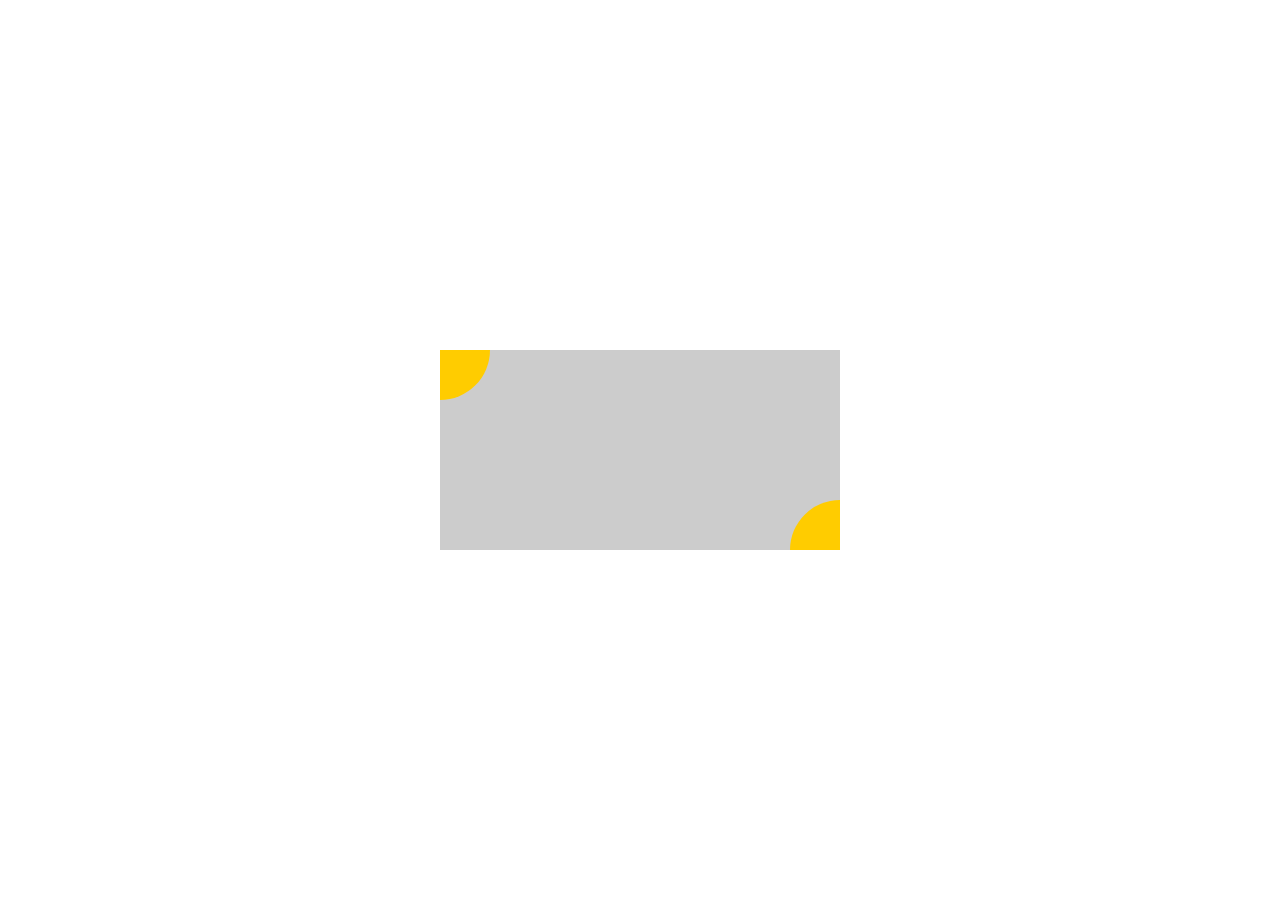
<file: task.4/index.html>
<!DOCTYPE html>
<html>
	<head>
		<meta charset="UTF-8">
		<title>task4</title>
		<link rel="stylesheet" type="text/css" href="css/css.css">
		<link rel="stylesheet" type="text/css" href="css/css1.css">
	</head>
	<body>
		<div class="square">
			<div class="roundOne"></div>
			<div class="roundTwo"></div>
		</div>
	</body>
</html>
</file>
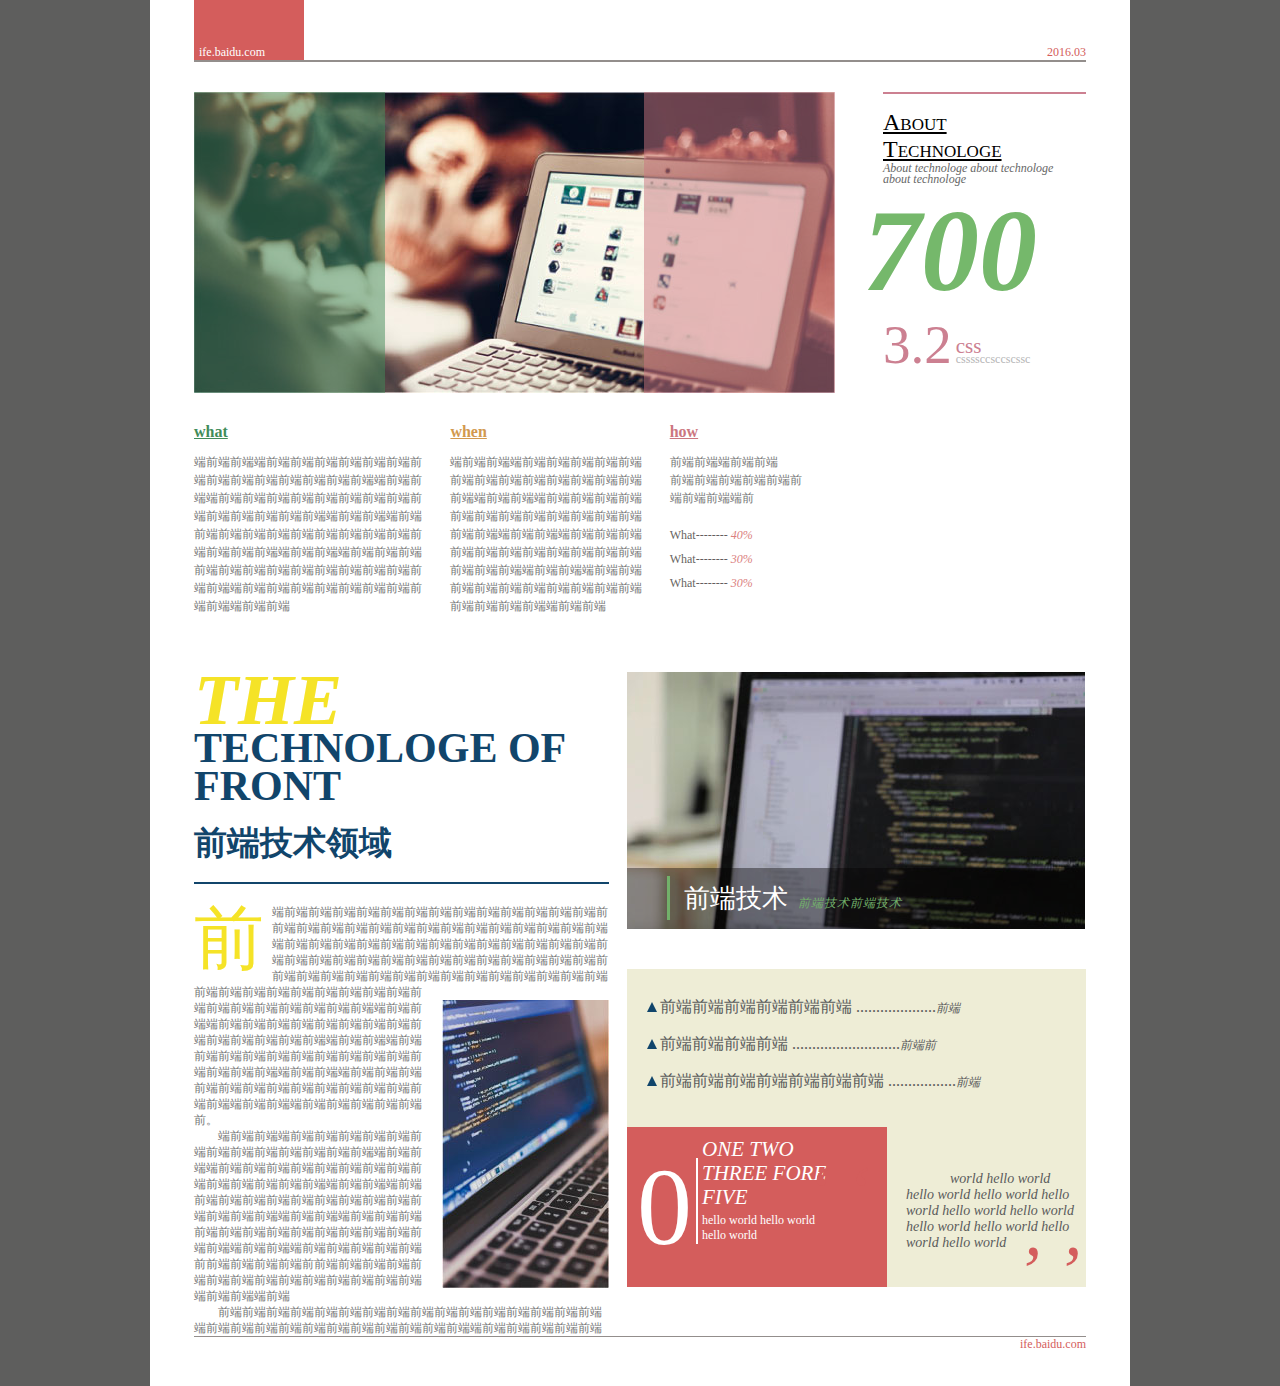
<file: task.6/index.html>
﻿<!DOCTYPE html>
<html>
<head>
	<meta charset="uft-8">
	<title>task6</title>
	<link rel="stylesheet" type="text/css" href="css/css.css">
</head>
<body>
	<div>
		<div class="main">
			<header>
				<div></div>
				<span id="website">ife.baidu.com</span>
				<span id="time">2016.03</span>
			</header>
			<hr/>
			<div class="topColumn">
				<div class="leftColumn">
					<figure>
						<div></div>
						<img src="image/leftTop.jpg">
						<div></div>
					</figure>
					<section>
						<div id="one">
							<p>what</p>
							<p>端前端前端端前端前端前端前端前端前端前端前端前端前端前端前端前端前端端前端前端端前端前端前端前端前端前端前端前端前端前端前端前端前端前端端前端前端端前端前端前端前端前端前端前端前端前端前端前端前端前端前端端前端前端端前端前端前端前端前端前端前端前端前端前端前端前端前端前端端前端前端前端前端前端前端前端前端前端端前端前端</p>
						</div>
						<div id="two">
							<p>when</p>
							<p>端前端前端端前端前端前端前端前端前端前端前端前端前端前端前端前端前端端前端前端端前端前端前端前端前端前端前端前端前端前端前端前端前端前端端前端前端端前端前端前端前端前端前端前端前端前端前端前端前端前端前端端前端前端端前端前端前端前端前端前端前端前端前端前端前端前端前端前端端前端前端</p>
						</div>
						<div id="three">
							<p>how</p>
							<p>前端前端端前端前端<br/>
							前端前端前端前端前端前<br/>
							端前端前端端前</p>
							<p>
								What-------- <span>40%</span><br/>
								What-------- <span>30%</span><br/>
								What-------- <span>30%</span><br/>
							</p>
						</div>
					</section>
					</div>
				<div class="rightColumn">
					<hr/>
					<p>About<br/>
					Technologe</p>
					<p>About technologe about technologe<br/> 
						about technologe</p>
					<p>700</p>
					<p>3.2</p>
					<p>
						<span>css</span><br/>
						<span>cssssccsccscssc</span>
					</p>
				</div>
			</div>
			<div class="underColumn">
				<article>
					<h1><span>THE</span> TECHNOLOGE
						OF FRONT</h1>
					<h2>前端技术领域</h2>
					<hr/>
					<p> 
						<span>前</span>端前端前端前端前端前端前端前端前端前端前端前端前端前端前前端前端前端前端前端前端前端前端前端前端前端前端前端前端端前端前端前端前端前端前端前端前端前端前端前端前端前端前端前端前端前端前端前端前端前端前端前端前端前端前端前端前前端前端前端前端前端前端前端前端前端前端前端前端前端前端<br/>
						<img src="image/leftBottom.jpg">
						前端前端前端前端前端前端前端前端前端前端前端前端前端前端前端前端前端端前端前端端前端前端前端前端前端前端前端前端前端前端前端前端前端前端端前端前端端前端前端前端前端前端前端前端前端前端前端前端前端前端前端端前端前端端前端前端前端前端前端前端前端前端前端前端前端前端前端前端端前端前端端前端前端前端前端前端前。
					</p>
					<p>
						端前端前端端前端前端前端前端前端前端前端前端前端前端前端前端前端端前端前端端前端前端前端前端前端前端前端前端前端前端前端前端前端前端端前端前端端前端前端前端前端前端前端前端前端前端前端前端前端前端前端端前端前端端前端前端前端前端前端前端前端前端前端前端前端前端前端前端端前端前端端前端前端前端前端前端前前端前端前端前端前前端前端前端前端前端前端前端前端前端前端前端前端前端前端端前端前端端前端
					</p>
					<p>
						前端前端前端前端前端前端前端前端前端前端前端前端前端前端前端前端端前端前端前端前端前端前端前端前端前端前端前端端前端前端前端前端前端
					</p>
				</article>
				<div>
					<figure>
						<img src="image/rightBottom.jpg">
						<div></div>
						<div>
							<div id="line1"></div>
							<span>前端技术</span><span>前端技术前端技术</span>
						</div>
					</figure>
					<section>
						<p><span class="triangle"></span>前端前端前端前端前端前端 ....................<span class="word">前端</span><br/>
						<span class="triangle"></span>前端前端前端前端 ...........................<span class="word">前端前</span><br/>
						<span class="triangle"></span>前端前端前端前端前端前端前端 .................<span class="word">前端</span></p>
						<div id="redSquare">
							<p>0</p>
							<div id="line2"></div>
							<div>
								<p>ONE TWO<br/> 
								THREE FORE FIVE</p>
								<p>hello world hello world<br/> 
								hello world</p>
							</div>
						</div>
						<p><span>‘‘</span><br/>world hello world hello world hello world hello world hello world hello world hello world hello world hello world hello world<span>’’</span></p>
					</section>
				</div>
			</div>
			<footer>
				<hr/>
				<p>ife.baidu.com</p>
			</footer>
		</div>
	</div>
</body>
</html>
</file>
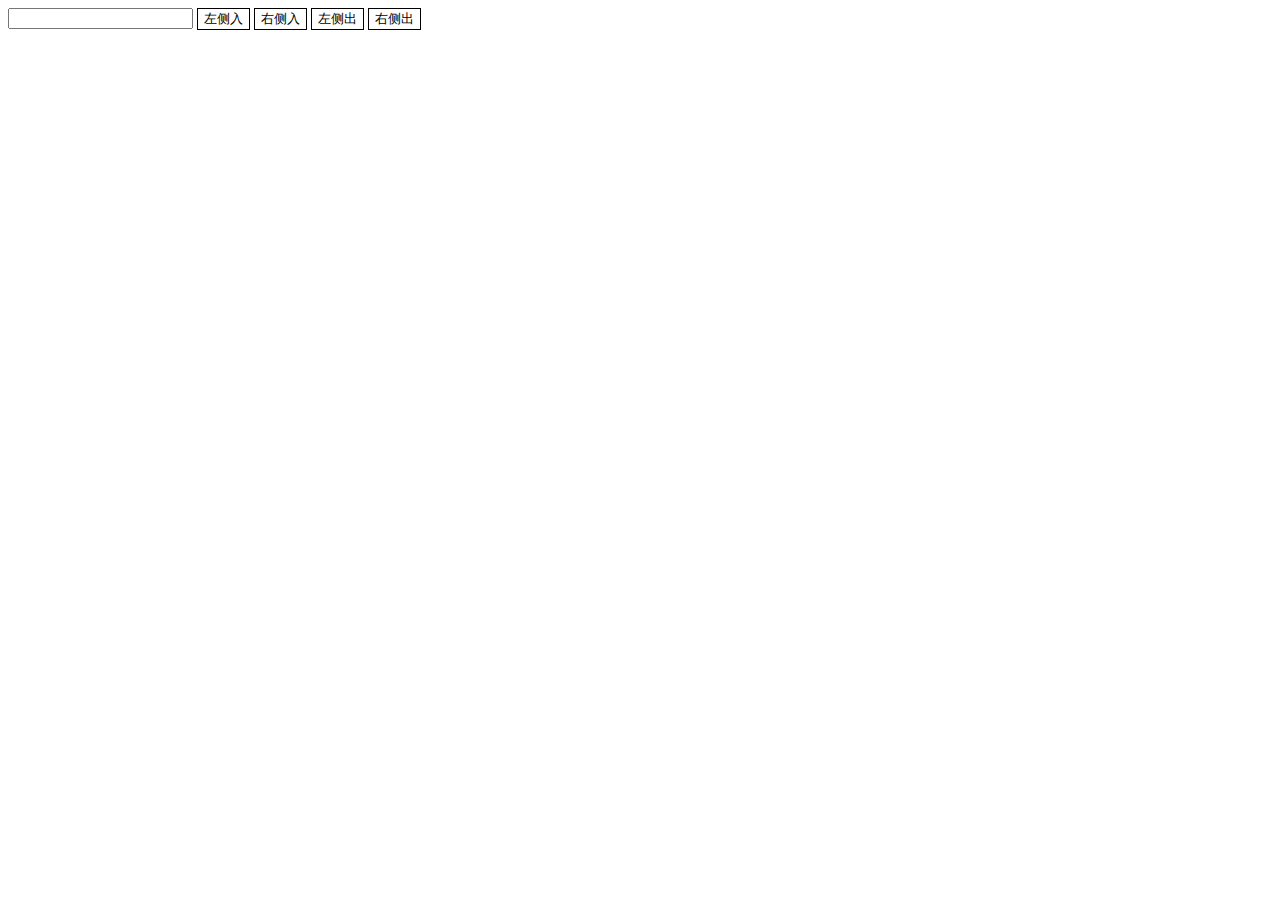
<file: task13/task13.html>
<!DOCTYPE html>
<html>
<head>
	<title>task13</title>
	<meta charset="utf8">
	<link rel="stylesheet" type="text/css" href="css/task13.css">
</head>
<body>
	<form>
		<input id="aaa" type="text" autocomplete="off"></input>
		<button id="leftInsert">左侧入</button>
		<button id="rightInsert">右侧入</button>
		<button id="leftDelete">左侧出</button>
		<button id="rightDelete">右侧出</button>
	</form>
	<div id="container">
	</div>
	<script type="text/javascript" src="js/task13.js"></script>
</body>
</html>
</file>
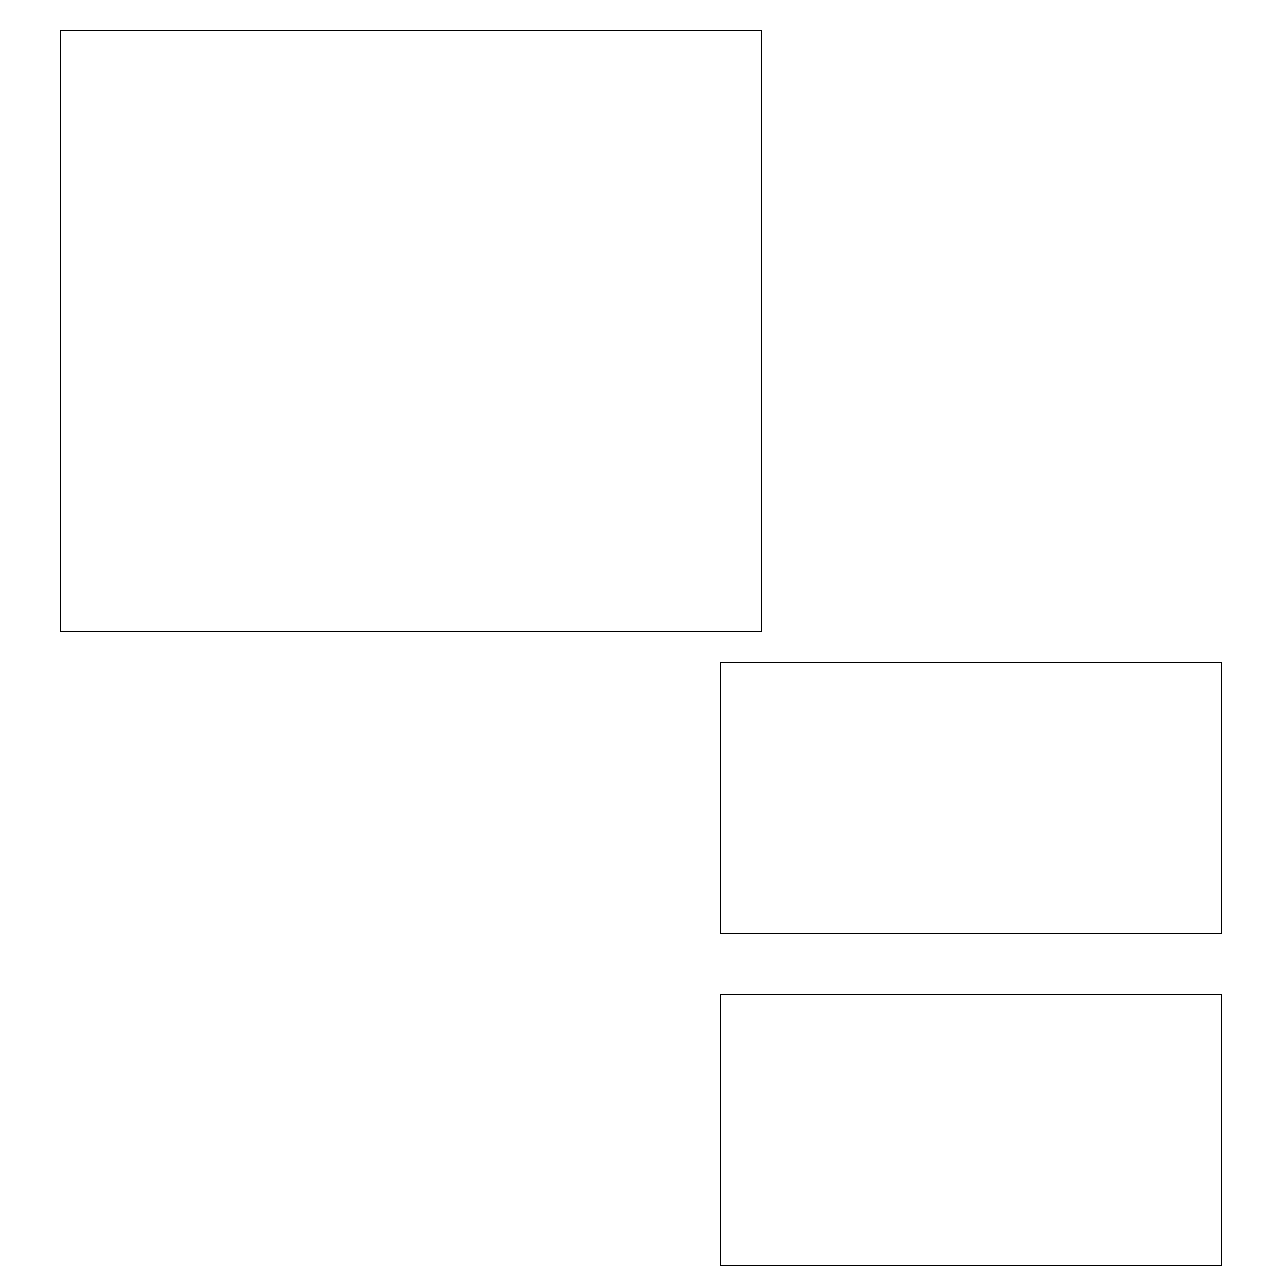
<file: task26/task26.html>
<!DOCTYPE html>
<html>
<head>
	<title>task26</title>
	<meta charset="utf-8">
	<link rel="stylesheet" type="text/css" href="css/task26.css">
</head>
<body>
	<div id="galaxy">
		<canvas height="600px" width="700px" id="orbit"></canvas>
	</div>
	<div id="right">
		<div id="console"></div>
		<div id="screen"></div>
	</div>
</body>
</html>
</file>
<file: task.4/css/css.css>
.square {
	height: 200px;
	width: 400px;
	background-color: #ccc;
}
.square div {
	width: 50px;
	height: 50px;
	background-color: #fc0;
}
.roundOne {
	border-radius: 0 0 50px 0;
}
.roundTwo {
	border-radius: 50px 0 0 0;
	position: absolute;
	right: 0;
	bottom: 0;
}
</file>
<file: task.4/css/css1.css>
.square {
	position: absolute;
	left: 50%;
	top: 50%;
	margin-left: -200px;
	margin-top: -100px;
}
</file>
<file: task.6/css/css.css>
﻿html,body {
	margin: 0;
	padding: 0;
	background-color: #5e5e5d;
}
body>div {
	height: 1386px;
	width: 980px;
	margin: auto;
	background-color: #fff;
}
.main {
	width: 892px;
	height: 1386px;
	margin: auto;
}
header {
	position: relative;
}
header div {
	background-color: #d45d5c;
	width: 110px;
	height: 60px;
}
header span {
	font-size: 12px;
	font-family: "黑体";
	position: absolute;
	bottom: 0;
}
#website {
	color: #fff;
	margin-left: 5px;
}
#time {
	color: #d45d5c;
	right: 0;
}
header~hr {
	background-color: #938e8c;
	margin: 0;
	height: 2px;
	border: none;
}
.topColumn {
	height: 540px;
	margin: 30px 0 40px 0;
}
.leftColumn {
	float: left;
}
.topColumn figure {
	margin: 0;
	width: 641px;
	height: 301px;
	position: relative;
}
.topColumn figure>div{
	height: 301px;
	width: 191px;
	position: absolute;
	opacity: 0.5;
}
.topColumn figure>div:first-child {
	background-color: #428c59;
	left: 0;
}
.topColumn figure>div:last-child {
	background-color: #cc7680;
	right: 0;
	top: 0;
}
.topColumn section {
	margin: 30px 0 0 0;
	width: 641px;
}
.topColumn section>div>p:first-child {
	font-size: 16px;
	font-weight: bold;
	text-decoration: underline;
	font-family: "微软雅黑";
	margin: 0 0 8px 0;
}
.topColumn section>div>p:nth-child(2) {
	font-family: "宋体";
	font-size: 12px;
	color: #767777;
	line-height: 150%;
}
.topColumn section div {
	float: left;
	box-sizing: border-box;
}
#one {
	width: 40%;
	padding-right: 20px;
}
#two {
	width: 30%;
}
#three {
	width: 30%;
	padding: 0 20px 0 27px;
}
#one>p:first-child {
	color: #418c59;
}
#two>p:first-child {
	color: #d2994f;
}
#three>p:first-child {
	color: #cc7680;
}
#three>p:last-child {
	font-family: "微软雅黑";
	font-size: 12px;
	opacity: 0.7;
	line-height: 200%;
	margin-top: 16px;
	color: #231815;
}
#three>p:last-child>span {
	color: #cd4a48;
	font-style: oblique;
}
.rightColumn {
	width: 203px;
	float: right;
	font-family: "微软雅黑";
}
.rightColumn hr {
	height: 2px;
	margin: 0;
	background-color: #cc8091;
	border: none;
}
.rightColumn>p:nth-child(2) {
	color: #000;
	font-size: 24px;
	text-decoration: underline;
	font-variant:small-caps;
	margin: 15px 0 0 0;
}
.rightColumn>p:nth-child(3) {
	color: #676767;
	font-size: 12px;
	font-family: "楷体";
	margin: 0;
	font-style: oblique;
	line-height: 90%;
}
.rightColumn>p:nth-child(4) {
	color: #75b86b;
	font-size: 116px;
	font-style: oblique;
	font-weight: bold;
	margin: 0 0 0 -20px;
}
.rightColumn>p:nth-child(5) {
	color: #cc8091;
	font-size: 55px;
	margin: 0;
	display: inline-block;
	position: relative;
	top: -10px;
}
.rightColumn>p:last-child {
	color: #cc8091;
	display: inline-block;
	position: relative;
	top: -10px;
}
.rightColumn>p:last-child>span:first-child {
	font-size: 21px;
	position: relative;
	top: 10px;
}
.rightColumn>p:last-child>span:last-child {
	color: #b5b5b6;
	font-size: 12px;
}
.underColumn {
	height: 620px;
}
.underColumn article {
	width: 415px;
	float: left;
}
.underColumn article h1 {
	font-size: 42px;
	font-family: "黑体";
	font-weight: bold;
	color: #11456b;
	line-height: 90%;
	margin-bottom: 0;
	margin-top: 10px;
}
.underColumn article h1 span {
	font-size: 72px;
	color: #f5e327;
	font-style: oblique;
}
.underColumn article h2 {
	font-size: 33px;
	color: #11456b;
	font-family: "黑体";
	font-weight: bold;
	margin: 16px 0 16px 0;
}
.underColumn article hr {
	height: 2px;
	border: none;
	background-color: #11456b;
	margin-bottom: 20px;
}
.underColumn article p {
	font-family: "宋体";
	font-size: 12px;
	color: #767777;
	line-height: 16px;
	margin: 0;
	text-indent: 24px;
}
.underColumn article p span {
	font-size: 70px;
	color: #f5e327;
	font-family: "微软雅黑";
	float: left;
	line-height: 100%;
	margin-right: 8px;
}
.underColumn article img {
	float: right;
	margin: 16px 0 16px 16px;
}
.underColumn article>p:nth-child(4) {
	text-indent: 0;
}
.underColumn>div {
	width: 459px;
	float: right;
}
.underColumn>div figure {
	margin: 0;
	width: 458px;
	height: 257px;
	position: relative;
}
.underColumn>div figure>div:nth-child(2) {
	width: 458px;
	height: 61px;
	position: absolute;
	bottom: 0;
	background-color: #030000;
	opacity: 0.4;
}
.underColumn>div figure>div:last-child {
	position: absolute;
	bottom: 0;
}
#line1 {
	width: 3px;
	height: 44px;
	background-color: #72b16a;
	line-height: 61px;
    margin: 8px 0 0 40px; 
	display: inline-block;
}
.underColumn>div figure>div>span:nth-child(2) {
	color: #fff;
	font-family: "微软雅黑";
	font-size: 26px;
	position: relative;
	bottom: 13px;
	left: 10px;
}
.underColumn>div figure>div>span:last-child {
	font-size: 12px;
	font-family: "微软雅黑";
	color: #72b16a;
	font-style: oblique;
	position: relative;
	bottom: 13px;
	left: 20px;
	letter-spacing: 1px;
}
.underColumn>div section {
	width: 459px;
	height: 318px;
	background-color: #eeedd6;
	margin-top: 40px;
	position: relative;
}
.triangle {
	height: 0;
	width: 0;
	border-bottom: 10px solid #10456b;
	border-left: 5px solid transparent;
	border-right: 5px solid transparent;
	display: inline-block;
	margin-right: 3px;
}
.underColumn>div section>p:first-child {
	font-size: 16px;
	color: #5a5b5b;
	text-align: left;
	font-family: "宋体";
	line-height: 36px;
	position: relative;
	left: 20px;
	top: 20px;
}
.word {
	font-size: 12px;
	font-style: oblique;
	text-align: right;
}
#redSquare {
	width: 260px;
	height: 160px;
	background-color: #d45d5c;
	position: absolute;
	bottom: 0;
	float: left;
}
#redSquare>p {
	font-size: 110px;
	font-family: "微软雅黑";
	color: #fff;
	margin: 0 0 0 10px;
	line-height: 160px;
	display: inline-block;
}
#redSquare>div {
	display: inline-block;
}
#line2 {
	width: 2px;
	height: 86px;
	background-color: #fff;
}
#redSquare>div:last-child {
	height: 86px;
	width: 160px;
	position: relative;
	top: -5px;
	color: #fff;
	font-family: "黑体";
}
#redSquare>div:last-child>p:first-child {
	font-size: 21px;
	font-style: oblique;
	line-height: 24px;
	margin: 0;
}
#redSquare>div:last-child>p:last-child {
	font-size: 12px;
	margin: 4px 0 0 0;
}
.underColumn>div section>p:last-child {
	font-size: 14px;
	color: #5a5b5b;
	font-family: "黑体";
	font-style: oblique;
	line-height: 16px;
	width: 170px;
	position: absolute;
	right: 0;
	bottom: 0;
	margin: 0 10px -20px 0;
}
.underColumn>div section>p:last-child span {
	font-size: 72px;
	color: #d45d5c;
}
.underColumn>div section>p:last-child>span:first-child {
	text-indent: -60px;
	float: left;
	letter-spacing: -56px;
	line-height: 100%;
	width: 44px;
	height: 20px;
}
.underColumn>div section>p:last-child>span:last-child {
	float: right;
	letter-spacing: -56px;
	line-height: 100%;
	margin-right: 20px;
}
footer hr {
	width: 892px;
	background-color: #938e8c;
	height: 1px;
	border: none;
	margin-top: 35px;
	margin-bottom: 0;
}
footer p {
	font-size: 12px;
	font-family: "黑体";
	color: #d45d5c;
	margin-top: 0;
	float: right;
}
</file>
<file: task13/css/task13.css>
input {
	outline: none;
}
button {
	background-color: #fff;
	border: solid 1px;
	outline: none;
}
#container div {
	height: 50px;
	min-width: 50px;
	background-color: red;
	color: #fff;
	float: left;
	margin: 10px;
	font-family: "黑体";
	line-height: 50px;
	text-align: center;
	font-size: 30px;
}
</file>
<file: task26/css/task26.css>
* {
	margin: 0;
	padding: 0;
}
#galaxy {
	border: solid 1px #000;
	height: 600px;
	width: 700px;
	float: left;
	margin-top: 30px;
	margin-left: 60px;
}
#right {
	height: 600px;
	width: 500px;
	float: right;
	margin-top: 30px;
	margin-right: 60px;
}
#console {
	width: 500px;
	height: 270px;
	border: solid 1px #000;
}
#screen {
	width: 500px;
	height: 270px;
	border: solid 1px #000;
	margin-top: 60px;
}
</file>
